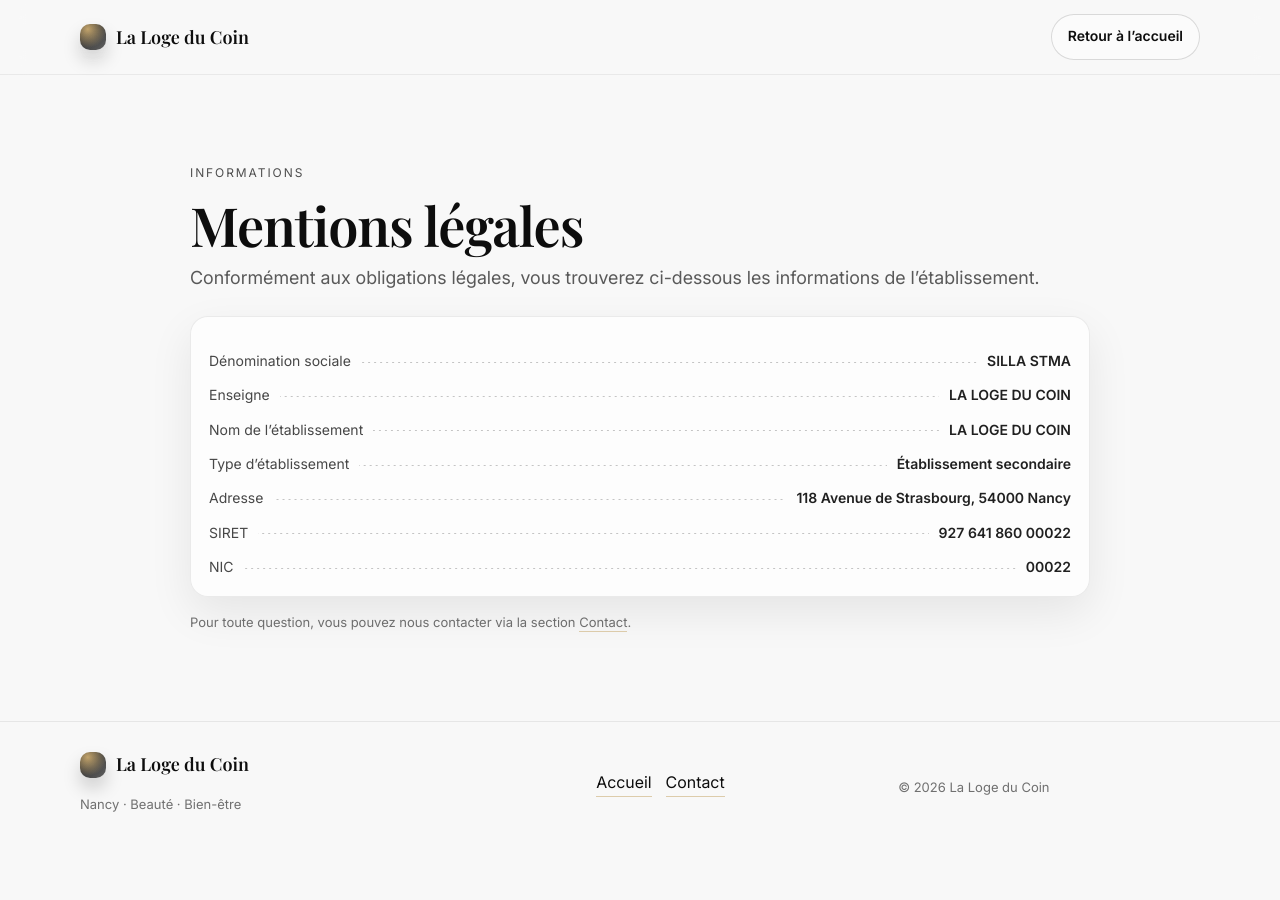
<file: mentions-legales.html>
<!doctype html>
<html lang="fr">
  <head>
    <meta charset="UTF-8" />
    <meta name="viewport" content="width=device-width, initial-scale=1.0" />
    <title>Mentions légales — La Loge du Coin</title>
    <meta name="description" content="Mentions légales — La Loge du Coin" />
    <link rel="preconnect" href="https://fonts.googleapis.com" />
    <link rel="preconnect" href="https://fonts.gstatic.com" crossorigin />
    <link
      href="https://fonts.googleapis.com/css2?family=Inter:wght@300;400;500;600&family=Playfair+Display:opsz,wght@5..120,500;600;700&display=swap"
      rel="stylesheet"
    />
    <link rel="stylesheet" href="styles.css" />
  </head>
  <body>
    <header class="header">
      <div class="container header__inner">
        <a class="logo" href="index.html" aria-label="Retour à l'accueil">
          <span class="logo__mark" aria-hidden="true"></span>
          <span class="logo__text">La Loge du Coin</span>
        </a>
        <a class="btn btn--ghost" href="index.html">Retour à l’accueil</a>
      </div>
    </header>

    <main class="section">
      <div class="container" style="max-width: 900px">
        <p class="kicker">Informations</p>
        <h1 class="title" style="font-size: clamp(34px, 5vw, 54px)">Mentions légales</h1>
        <p class="lead">Conformément aux obligations légales, vous trouverez ci-dessous les informations de l’établissement.</p>

        <div class="card" style="margin-top: 22px">
          <div class="price" style="gap: 12px">
            <div class="price__row"><span>Dénomination sociale</span><span class="price__dots" aria-hidden="true"></span><span class="price__value">SILLA STMA</span></div>
            <div class="price__row"><span>Enseigne</span><span class="price__dots" aria-hidden="true"></span><span class="price__value">LA LOGE DU COIN</span></div>
            <div class="price__row"><span>Nom de l’établissement</span><span class="price__dots" aria-hidden="true"></span><span class="price__value">LA LOGE DU COIN</span></div>
            <div class="price__row"><span>Type d’établissement</span><span class="price__dots" aria-hidden="true"></span><span class="price__value">Établissement secondaire</span></div>
            <div class="price__row"><span>Adresse</span><span class="price__dots" aria-hidden="true"></span><span class="price__value">118 Avenue de Strasbourg, 54000 Nancy</span></div>
            <div class="price__row"><span>SIRET</span><span class="price__dots" aria-hidden="true"></span><span class="price__value">927 641 860 00022</span></div>
            <div class="price__row"><span>NIC</span><span class="price__dots" aria-hidden="true"></span><span class="price__value">00022</span></div>
          </div>
        </div>

        <p class="fine" style="margin-top: 16px">
          Pour toute question, vous pouvez nous contacter via la section <a class="link" href="index.html#contact">Contact</a>.
        </p>
      </div>
    </main>

    <footer class="footer">
      <div class="container footer__inner">
        <div class="footer__brand">
          <div class="logo logo--footer">
            <span class="logo__mark" aria-hidden="true"></span>
            <span class="logo__text">La Loge du Coin</span>
          </div>
          <p class="fine">Nancy · Beauté · Bien-être</p>
        </div>
        <div class="footer__links">
          <a class="link" href="index.html">Accueil</a>
          <a class="link" href="index.html#contact">Contact</a>
        </div>
        <div class="footer__copy fine">&copy; <span data-year></span> La Loge du Coin</div>
      </div>
    </footer>

    <script type="module" src="js/app.js"></script>
  </body>
</html>
</file>
<file: styles.css>
:root {
   --off: #f8f8f8;
   --black: #0d0d0d;
   --beige: #d6cfc7;
   --gold: #c9a96e;
   --muted: rgba(13, 13, 13, 0.68);
   --hairline: rgba(13, 13, 13, 0.1);
   --card: rgba(255, 255, 255, 0.72);
   --radius: 18px;
   --shadow: 0 18px 48px rgba(13, 13, 13, 0.14);
   --shadow-soft: 0 12px 36px rgba(13, 13, 13, 0.1);
   --container: 1120px;
 }

 * {
   box-sizing: border-box;
 }

 html {
   scroll-behavior: smooth;
 }

 body {
   margin: 0;
   background: var(--off);
   color: var(--black);
   font-family: Inter, system-ui, -apple-system, Segoe UI, Roboto, Arial, sans-serif;
   line-height: 1.6;
   text-rendering: geometricPrecision;
 }

 img {
   display: block;
   max-width: 100%;
 }

 a {
   color: inherit;
 }

 .skip {
   position: absolute;
   left: -999px;
   top: 10px;
   background: #fff;
   border: 1px solid var(--hairline);
   border-radius: 12px;
   padding: 10px 12px;
   z-index: 1000;
 }

 .skip:focus {
   left: 12px;
 }

 .container {
   width: min(var(--container), calc(100% - 40px));
   margin: 0 auto;
 }

 .title {
   font-family: "Playfair Display", ui-serif, Georgia, serif;
   letter-spacing: -0.02em;
   margin: 0;
   font-weight: 600;
   line-height: 1.12;
 }

 .lead {
   margin: 10px 0 0;
   color: var(--muted);
   font-size: 18px;
 }

 .fine {
   margin: 10px 0 0;
   color: rgba(13, 13, 13, 0.58);
   font-size: 13px;
 }

 .kicker {
   margin: 0 0 12px;
   letter-spacing: 0.16em;
   text-transform: uppercase;
   font-size: 12px;
   color: rgba(13, 13, 13, 0.72);
 }

 .accent {
   color: var(--gold);
 }

 .link {
   text-decoration: none;
   border-bottom: 1px solid rgba(201, 169, 110, 0.55);
   transition: border-color 160ms ease, color 160ms ease;
 }

 .link:hover {
   border-color: rgba(201, 169, 110, 0.92);
   color: rgba(13, 13, 13, 0.92);
 }

 .header {
   position: sticky;
   top: 0;
   z-index: 50;
   background: rgba(248, 248, 248, 0.7);
   border-bottom: 1px solid rgba(13, 13, 13, 0.06);
   backdrop-filter: blur(12px);
 }

 .header__inner {
   display: flex;
   align-items: center;
   justify-content: space-between;
   padding: 14px 0;
   gap: 16px;
 }

 .logo {
   display: inline-flex;
   align-items: center;
   gap: 10px;
   text-decoration: none;
 }

 .logo__img {
   width: 30px;
   height: 30px;
   display: block;
   object-fit: contain;
 }

 .logo__mark {
   width: 26px;
   height: 26px;
   border-radius: 10px;
   background:
     radial-gradient(120% 120% at 30% 20%, rgba(201, 169, 110, 0.95), rgba(201, 169, 110, 0) 60%),
     linear-gradient(135deg, rgba(13, 13, 13, 0.9), rgba(13, 13, 13, 0.65));
   box-shadow: 0 10px 18px rgba(13, 13, 13, 0.18);
 }

 .logo__text {
   font-family: "Playfair Display", ui-serif, Georgia, serif;
   font-size: 18px;
   font-weight: 600;
 }

 .nav {
   position: relative;
 }

 .nav__toggle {
   display: none;
   width: 46px;
   height: 42px;
   border-radius: 14px;
   border: 1px solid rgba(13, 13, 13, 0.12);
   background: rgba(255, 255, 255, 0.55);
   cursor: pointer;
 }

 .lightbox__nav {
   position: absolute;
   top: 50%;
   transform: translateY(-50%);
   width: 44px;
   height: 44px;
   border-radius: 999px;
   border: 1px solid rgba(255, 255, 255, 0.18);
   background: rgba(13, 13, 13, 0.32);
   color: #fff;
   font-size: 28px;
   line-height: 1;
   cursor: pointer;
   display: grid;
   place-items: center;
 }

 .lightbox__nav--prev {
   left: 10px;
 }

 .lightbox__nav--next {
   right: 10px;
 }

 .lightbox__caption {
   position: absolute;
   left: 0;
   right: 0;
   bottom: 0;
   padding: 12px 14px;
   color: rgba(248, 248, 248, 0.86);
   font-size: 13px;
   background: linear-gradient(180deg, rgba(13, 13, 13, 0), rgba(13, 13, 13, 0.42));
 }

 .nav__toggle span,
 .nav__toggle span::before,
 .nav__toggle span::after {
   display: block;
   position: relative;
   height: 2px;
   width: 18px;
   background: rgba(13, 13, 13, 0.82);
   border-radius: 999px;
   margin: 0 auto;
   transition: transform 180ms ease, opacity 180ms ease;
   content: "";
 }

 .nav__toggle span::before {
   position: absolute;
   top: -6px;
   left: 0;
 }

 .nav__toggle span::after {
   position: absolute;
   top: 6px;
   left: 0;
 }

 .nav__panel {
   display: flex;
   align-items: center;
   gap: 18px;
 }

 .nav__link {
   text-decoration: none;
   font-size: 14px;
   color: rgba(13, 13, 13, 0.78);
   transition: color 160ms ease;
 }

 .nav__link:hover {
   color: rgba(13, 13, 13, 0.96);
 }

 .btn {
   display: inline-flex;
   align-items: center;
   justify-content: center;
   gap: 10px;
   border-radius: 999px;
   padding: 11px 16px;
   border: 1px solid rgba(13, 13, 13, 0.14);
   background: rgba(255, 255, 255, 0.65);
   text-decoration: none;
   font-weight: 600;
   font-size: 14px;
   cursor: pointer;
   transition: transform 160ms ease, box-shadow 160ms ease, background 160ms ease, border-color 160ms ease;
 }

 .btn:active {
   transform: translateY(1px);
 }

 .btn:focus-visible {
   outline: 3px solid rgba(201, 169, 110, 0.28);
   outline-offset: 2px;
 }

 .btn--primary {
   background: var(--black);
   color: var(--off);
   border-color: rgba(13, 13, 13, 0.9);
   box-shadow: 0 14px 34px rgba(13, 13, 13, 0.18);
 }

 .btn--primary:hover {
   transform: translateY(-1px);
   box-shadow: 0 18px 42px rgba(13, 13, 13, 0.22);
 }

 .btn--ghost {
   background: rgba(255, 255, 255, 0.45);
 }

 .btn--ghost:hover {
   transform: translateY(-1px);
   box-shadow: var(--shadow-soft);
 }

 .hero {
   position: relative;
   min-height: calc(100svh - 68px);
   display: grid;
   align-items: center;
   overflow: hidden;
 }

 .hero__bg {
   position: absolute;
   inset: 0;
   background:
     linear-gradient(0deg, rgba(248, 248, 248, 0.9), rgba(248, 248, 248, 0.18) 40%, rgba(13, 13, 13, 0.2)),
     url("https://images.unsplash.com/photo-1522337360788-8b13dee7a37e?auto=format&fit=crop&w=2200&q=80");
   background-size: cover;
   background-position: center;
   transform: scale(1.03);
 }

 .hero__scrim {
   position: absolute;
   inset: 0;
   background:
     radial-gradient(900px 420px at 22% 24%, rgba(201, 169, 110, 0.18), transparent 60%),
     radial-gradient(800px 380px at 70% 12%, rgba(13, 13, 13, 0.18), transparent 60%);
 }

 .hero__content {
   position: relative;
   padding: 84px 0 90px;
 }

 .hero__title {
   font-family: "Playfair Display", ui-serif, Georgia, serif;
   font-weight: 600;
   margin: 0;
   letter-spacing: -0.03em;
   line-height: 1.02;
   font-size: clamp(40px, 6vw, 72px);
 }

 .hero__subtitle {
   margin: 16px 0 0;
   font-size: 18px;
   color: rgba(13, 13, 13, 0.74);
   max-width: 56ch;
 }

 .hero__actions {
   margin-top: 26px;
   display: flex;
   flex-wrap: wrap;
   gap: 12px;
 }

 .scroll {
   position: absolute;
   left: 50%;
   bottom: 22px;
   transform: translateX(-50%);
   text-decoration: none;
   display: inline-flex;
   flex-direction: column;
   align-items: center;
   gap: 10px;
   color: rgba(13, 13, 13, 0.66);
   font-size: 12px;
   letter-spacing: 0.12em;
   text-transform: uppercase;
 }

 .scroll__dot {
   width: 24px;
   height: 42px;
   border-radius: 999px;
   border: 1px solid rgba(13, 13, 13, 0.28);
   position: relative;
 }

 .scroll__dot::after {
   content: "";
   position: absolute;
   left: 50%;
   top: 10px;
   transform: translateX(-50%);
   width: 4px;
   height: 4px;
   border-radius: 99px;
   background: rgba(13, 13, 13, 0.68);
   animation: scroll-dot 1.5s ease-in-out infinite;
 }

 @keyframes scroll-dot {
   0% {
     transform: translateX(-50%) translateY(0);
     opacity: 0.35;
   }
   40% {
     opacity: 1;
   }
   70% {
     transform: translateX(-50%) translateY(14px);
     opacity: 0.25;
   }
   100% {
     opacity: 0.35;
   }
 }

 .section {
   padding: 88px 0;
 }

 .section--muted {
   background: linear-gradient(180deg, rgba(214, 207, 199, 0.18), rgba(214, 207, 199, 0.06));
 }

 .section__head {
   display: grid;
   gap: 10px;
   margin-bottom: 34px;
 }

 .split {
   display: grid;
   grid-template-columns: 1.1fr 0.9fr;
   gap: 44px;
   align-items: center;
 }

 .media {
   border-radius: var(--radius);
   box-shadow: var(--shadow);
   border: 1px solid rgba(13, 13, 13, 0.06);
 }

 .badges {
   display: flex;
   flex-wrap: wrap;
   gap: 10px;
   margin-top: 18px;
 }

 .badge {
   background: rgba(255, 255, 255, 0.7);
   border: 1px solid rgba(13, 13, 13, 0.08);
   border-radius: 16px;
   padding: 12px 14px;
   box-shadow: 0 10px 24px rgba(13, 13, 13, 0.06);
 }

 .badge__value {
   font-weight: 600;
 }

 .badge__label {
   font-size: 12px;
   color: rgba(13, 13, 13, 0.62);
 }

 .cards {
   display: grid;
   grid-template-columns: repeat(3, 1fr);
   gap: 16px;
 }

 .services {
   display: grid;
   gap: 12px;
 }

 .service {
   border-radius: var(--radius);
   background: rgba(255, 255, 255, 0.66);
   border: 1px solid rgba(13, 13, 13, 0.08);
   box-shadow: 0 16px 44px rgba(13, 13, 13, 0.08);
   overflow: hidden;
 }

 .service__summary {
   list-style: none;
   cursor: pointer;
   padding: 16px 16px;
   display: flex;
   align-items: center;
   justify-content: space-between;
   gap: 12px;
 }

 .service__summary::-webkit-details-marker {
   display: none;
 }

 .service__summary::after {
   content: "";
   width: 10px;
   height: 10px;
   border-right: 2px solid rgba(13, 13, 13, 0.6);
   border-bottom: 2px solid rgba(13, 13, 13, 0.6);
   transform: rotate(45deg);
   transition: transform 180ms ease;
   flex: 0 0 auto;
   margin-left: auto;
 }

 details[open] > .service__summary::after {
   transform: rotate(225deg);
 }

 .service__title {
   font-family: "Playfair Display", ui-serif, Georgia, serif;
   font-weight: 600;
   letter-spacing: -0.02em;
   font-size: 20px;
 }

 .service__meta {
   margin-top: 4px;
   font-size: 13px;
   color: rgba(13, 13, 13, 0.62);
 }

 .service__body {
   padding: 0 16px 16px;
   border-top: 1px solid rgba(13, 13, 13, 0.08);
 }

 .service__note {
   margin: 12px 0 10px;
   padding: 10px 12px;
   border-radius: 14px;
   background: rgba(214, 207, 199, 0.22);
   border: 1px solid rgba(13, 13, 13, 0.06);
   color: rgba(13, 13, 13, 0.74);
   font-size: 13px;
 }

 .card {
   border-radius: var(--radius);
   background: rgba(255, 255, 255, 0.66);
   border: 1px solid rgba(13, 13, 13, 0.08);
   box-shadow: 0 16px 44px rgba(13, 13, 13, 0.08);
   padding: 18px 18px 16px;
   transition: transform 180ms ease, box-shadow 180ms ease;
 }

 .card:hover {
   transform: translateY(-4px);
   box-shadow: 0 24px 56px rgba(13, 13, 13, 0.12);
 }

 .card__title {
   font-family: "Playfair Display", ui-serif, Georgia, serif;
   margin: 0;
   font-size: 22px;
   letter-spacing: -0.02em;
 }

 .card__meta {
   margin: 8px 0 0;
   color: rgba(13, 13, 13, 0.62);
   font-size: 13px;
 }

 .price {
   margin-top: 16px;
   display: grid;
   gap: 10px;
 }

 .price__row {
   display: grid;
   grid-template-columns: auto 1fr auto;
   align-items: baseline;
   gap: 10px;
   font-size: 14px;
   color: rgba(13, 13, 13, 0.76);
 }

 .price__dots {
   height: 1px;
   align-self: center;
   background-image: radial-gradient(rgba(13, 13, 13, 0.24) 1px, transparent 1px);
   background-size: 6px 1px;
   background-repeat: repeat-x;
   background-position: center;
 }

 .price__value {
   font-weight: 600;
   color: rgba(13, 13, 13, 0.92);
 }

 .center {
   margin-top: 24px;
   display: flex;
   justify-content: center;
 }

 .gallery-block {
   margin-top: 26px;
 }

 .gallery-block + .gallery-block {
   margin-top: 44px;
 }

 .gallery-title {
   font-family: "Playfair Display", ui-serif, Georgia, serif;
   font-weight: 600;
   letter-spacing: -0.02em;
   margin: 0 0 14px;
   font-size: 26px;
 }

 .masonry {
   column-count: 3;
   column-gap: 14px;
 }

 .masonry-item {
   break-inside: avoid;
   margin: 0 0 14px;
 }

 .masonry-card {
   width: 100%;
   display: block;
   border: 0;
   padding: 0;
   background: transparent;
   text-align: left;
   cursor: zoom-in;
 }

 .masonry-frame {
   position: relative;
   border-radius: 18px;
   overflow: hidden;
   background: rgba(255, 255, 255, 0.62);
   border: 1px solid rgba(13, 13, 13, 0.08);
   box-shadow: 0 18px 48px rgba(13, 13, 13, 0.12);
 }

 .masonry-frame::after {
   content: "";
   position: absolute;
   inset: 0;
   background: linear-gradient(180deg, rgba(13, 13, 13, 0.0), rgba(13, 13, 13, 0.22));
   opacity: 0;
   transition: opacity 220ms ease;
 }

 .masonry-card:hover .masonry-frame::after {
   opacity: 1;
 }

 .masonry-img {
   width: 100%;
   height: auto;
   display: block;
   transform: scale(1);
   transition: transform 260ms ease;
 }

 .masonry-card:hover .masonry-img {
   transform: scale(1.04);
 }

 .masonry-caption {
   position: absolute;
   left: 12px;
   bottom: 10px;
   right: 12px;
   color: rgba(248, 248, 248, 0.92);
   font-size: 12px;
   letter-spacing: 0.08em;
   text-transform: uppercase;
   opacity: 0;
   transform: translateY(4px);
   transition: opacity 220ms ease, transform 220ms ease;
   z-index: 1;
   pointer-events: none;
 }

 .masonry-card:hover .masonry-caption {
   opacity: 1;
   transform: translateY(0);
 }

 .gallery {
   display: grid;
   grid-template-columns: repeat(12, 1fr);
   gap: 10px;
 }

 .g {
   appearance: none;
   border: none;
   padding: 0;
   border-radius: 16px;
   overflow: hidden;
   background: transparent;
   cursor: pointer;
   position: relative;
   box-shadow: 0 14px 34px rgba(13, 13, 13, 0.1);
   transition: transform 200ms ease, box-shadow 200ms ease;
 }

 .g img {
   width: 100%;
   height: 100%;
   object-fit: cover;
   transform: scale(1);
   transition: transform 320ms ease;
 }

 .g:hover {
   transform: translateY(-3px);
   box-shadow: 0 22px 54px rgba(13, 13, 13, 0.16);
 }

 .g:hover img {
   transform: scale(1.06);
 }

 .g:nth-child(1) {
   grid-column: span 6;
   aspect-ratio: 4 / 3;
 }

 .g:nth-child(2) {
   grid-column: span 6;
   aspect-ratio: 4 / 3;
 }

 .g:nth-child(3) {
   grid-column: span 4;
   aspect-ratio: 1 / 1;
 }

 .g:nth-child(4) {
   grid-column: span 4;
   aspect-ratio: 1 / 1;
 }

 .g:nth-child(5) {
   grid-column: span 4;
   aspect-ratio: 1 / 1;
 }

 .g:nth-child(6) {
   grid-column: span 12;
   aspect-ratio: 21 / 9;
 }

 .testimonials {
   display: grid;
   grid-template-columns: repeat(3, 1fr);
   gap: 16px;
 }

 .t {
   border-radius: var(--radius);
   background: rgba(255, 255, 255, 0.66);
   border: 1px solid rgba(13, 13, 13, 0.08);
   padding: 18px;
   box-shadow: 0 16px 44px rgba(13, 13, 13, 0.08);
 }

 .stars {
   color: var(--gold);
   letter-spacing: 0.08em;
   font-size: 14px;
 }

 .t__text {
   margin: 10px 0 0;
   color: rgba(13, 13, 13, 0.78);
 }

 .t__meta {
   margin-top: 12px;
   color: rgba(13, 13, 13, 0.58);
   font-size: 13px;
 }

 .cta {
   padding: 92px 0;
   background:
     radial-gradient(900px 320px at 20% 20%, rgba(201, 169, 110, 0.2), transparent 60%),
     radial-gradient(900px 320px at 80% 60%, rgba(13, 13, 13, 0.18), transparent 60%),
     linear-gradient(180deg, rgba(13, 13, 13, 0.9), rgba(13, 13, 13, 0.96));
   color: var(--off);
 }

 .cta__card {
   border-radius: 26px;
   border: 1px solid rgba(255, 255, 255, 0.14);
   background: rgba(255, 255, 255, 0.05);
   padding: 26px;
   box-shadow: 0 30px 80px rgba(0, 0, 0, 0.35);
   max-width: 720px;
 }

 .cta .lead {
   color: rgba(248, 248, 248, 0.78);
 }

 .cta .btn--primary {
   background: var(--off);
   color: var(--black);
   border-color: rgba(255, 255, 255, 0.2);
 }

 .cta .btn--primary:hover {
   box-shadow: 0 18px 44px rgba(0, 0, 0, 0.32);
 }

 .contact {
   display: grid;
   grid-template-columns: 0.9fr 1.1fr;
   gap: 16px;
   align-items: stretch;
 }

 .contact__card {
   border-radius: var(--radius);
   background: rgba(255, 255, 255, 0.7);
   border: 1px solid rgba(13, 13, 13, 0.08);
   box-shadow: var(--shadow-soft);
   padding: 18px;
 }

 .contact__row {
   display: grid;
   grid-template-columns: 120px 1fr;
   gap: 12px;
   padding: 12px 0;
   border-bottom: 1px solid rgba(13, 13, 13, 0.08);
 }

 .contact__row:last-child {
   border-bottom: none;
 }

 .contact__label {
   color: rgba(13, 13, 13, 0.6);
   font-size: 13px;
 }

 .contact__value {
   color: rgba(13, 13, 13, 0.86);
 }

 .hours {
   display: grid;
   gap: 8px;
   font-size: 14px;
 }

 .hours > div {
   display: grid;
   grid-template-columns: 1fr auto 1fr;
   gap: 10px;
   color: rgba(13, 13, 13, 0.74);
 }

 .contact__actions {
   display: flex;
   gap: 10px;
   flex-wrap: wrap;
   margin-top: 16px;
 }

 .map {
   border-radius: var(--radius);
   overflow: hidden;
   border: 1px solid rgba(13, 13, 13, 0.08);
   box-shadow: var(--shadow-soft);
   background: rgba(255, 255, 255, 0.55);
 }

 .map iframe {
   width: 100%;
   height: 100%;
   min-height: 420px;
 }

 .footer {
   border-top: 1px solid rgba(13, 13, 13, 0.08);
   padding: 28px 0;
 }

 .footer__inner {
   display: grid;
   grid-template-columns: 1.4fr 0.8fr 0.8fr auto;
   gap: 16px;
   align-items: center;
 }

 .footer__links {
   display: flex;
   gap: 14px;
   justify-content: flex-start;
 }

 .icon {
   width: 36px;
   height: 36px;
   border-radius: 12px;
   display: inline-grid;
   place-items: center;
   border: 1px solid rgba(13, 13, 13, 0.12);
   background: rgba(255, 255, 255, 0.65);
   transition: transform 160ms ease, box-shadow 160ms ease;
 }

 .icon svg {
   width: 18px;
   height: 18px;
   fill: rgba(13, 13, 13, 0.82);
 }

 .icon:hover {
   transform: translateY(-2px);
   box-shadow: 0 14px 34px rgba(13, 13, 13, 0.12);
 }

 .lightbox {
   position: fixed;
   inset: 0;
   display: none;
   place-items: center;
   z-index: 80;
 }

 .lightbox.is-open {
   display: grid;
 }

 .lightbox__backdrop {
   position: absolute;
   inset: 0;
   background: rgba(13, 13, 13, 0.72);
   backdrop-filter: blur(6px);
 }

 .lightbox__panel {
   position: relative;
   width: min(980px, calc(100% - 34px));
   border-radius: 18px;
   overflow: hidden;
   border: 1px solid rgba(255, 255, 255, 0.14);
   box-shadow: 0 30px 90px rgba(0, 0, 0, 0.55);
   transform: translateY(6px) scale(0.98);
   opacity: 0;
   transition: transform 180ms ease, opacity 180ms ease;
   background: rgba(255, 255, 255, 0.04);
 }

 .lightbox.is-open .lightbox__panel {
   transform: translateY(0) scale(1);
   opacity: 1;
 }

 .lightbox__img {
   width: 100%;
   height: auto;
   max-height: 82vh;
   object-fit: cover;
 }

 .lightbox__close {
   position: absolute;
   top: 10px;
   right: 10px;
   width: 42px;
   height: 42px;
   border-radius: 999px;
   border: 1px solid rgba(255, 255, 255, 0.2);
   background: rgba(13, 13, 13, 0.32);
   color: #fff;
   font-size: 24px;
   line-height: 1;
   cursor: pointer;
 }

 .reveal {
   opacity: 0;
   transform: translateY(10px);
   transition: opacity 700ms cubic-bezier(0.2, 0.8, 0.2, 1), transform 700ms cubic-bezier(0.2, 0.8, 0.2, 1);
 }

 .reveal.is-in {
   opacity: 1;
   transform: translateY(0);
 }

 @media (max-width: 980px) {
   .split {
     grid-template-columns: 1fr;
   }

   .cards {
     grid-template-columns: 1fr;
   }

   .testimonials {
     grid-template-columns: 1fr;
   }

   .contact {
     grid-template-columns: 1fr;
   }

   .footer__inner {
     grid-template-columns: 1fr;
     align-items: start;
   }
 }

 @media (max-width: 760px) {
   .nav__toggle {
     display: inline-grid;
     place-items: center;
   }

   .nav__panel {
     position: absolute;
     right: 0;
     top: calc(100% + 10px);
     width: min(320px, calc(100vw - 24px));
     border-radius: 18px;
     background: rgba(248, 248, 248, 0.88);
     border: 1px solid rgba(13, 13, 13, 0.1);
     box-shadow: var(--shadow);
     padding: 12px;
     display: grid;
     gap: 8px;
     transform-origin: top right;
     transform: translateY(-6px) scale(0.98);
     opacity: 0;
     pointer-events: none;
     transition: transform 180ms ease, opacity 180ms ease;
     backdrop-filter: blur(12px);
   }

   body.nav-open .nav__panel {
     transform: translateY(0) scale(1);
     opacity: 1;
     pointer-events: auto;
   }

   .nav__link {
     padding: 10px 12px;
     border-radius: 14px;
     border: 1px solid rgba(13, 13, 13, 0.06);
     background: rgba(255, 255, 255, 0.55);
   }

   .nav__cta {
     width: 100%;
     margin-top: 6px;
   }

   .contact__row {
     grid-template-columns: 1fr;
   }

   .masonry {
     column-count: 1;
     column-gap: 12px;
   }
 }

 @media (min-width: 761px) and (max-width: 1100px) {
   .masonry {
     column-count: 2;
   }
 }

 @media (prefers-reduced-motion: reduce) {
   html {
     scroll-behavior: auto;
   }

   .reveal,
   .btn,
   .card,
   .g,
   .g img,
   .icon,
   .lightbox__panel {
     transition: none;
   }

   .scroll__dot::after {
     animation: none;
   }
 }
</file>
